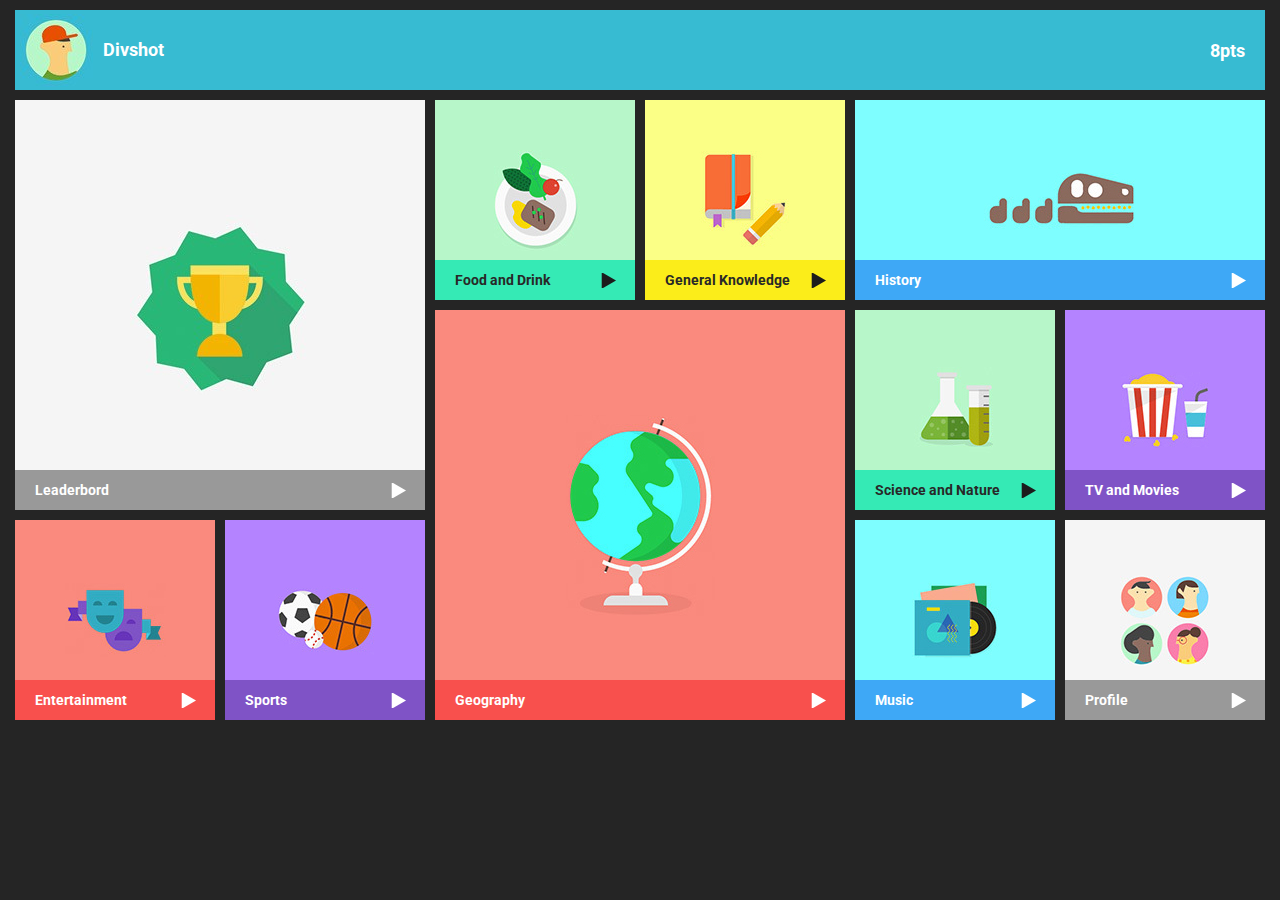
<file: index.html>
<!DOCTYPE HTML>
<html>

<head>
    <title>Site Exo Lundi 17 Mai 2016</title>
    <meta charset="utf-8">
    <link rel="stylesheet" href="style.css">
    <link href='https://fonts.googleapis.com/css?family=Roboto' rel='stylesheet' type='text/css'>
</head>

<body>

    <div id="container">

        <header>
            <h1>Divshot</h1>
            <p>8pts</p>
        </header>

        <section>

            <div id="tile1">
                <div id="img1" class="box-large no-m white01">
                    <div class="t-abs">
                        <p>Leaderbord</p>
                    </div>
                    <div class="arrow">arrow</div>
                </div>

                <div id="img2" class="box-small bl pink01">
                    <div class="t-abs">
                        <p>Entertainment</p>
                    </div>
                    <div class="arrow">arrow</div>
                </div>

                <div id="img3" class="box-small br purple01">
                    <div class="t-abs">
                        <p>Sports</p>
                    </div>
                    <div class="arrow">arrow</div>
                </div>
            </div>

            <div id="tile2">
                <div id="img4" class="box-small tl green01">
                    <div class="t-abs">
                        <p>Food and Drink</p>
                    </div>
                    <div class="arrow-black">arrow</div>
                </div>

                <div id="img5" class="box-small tr yellow01">
                    <div class="t-abs">
                        <p>General Knowledge</p>
                    </div>
                    <div class="arrow-black">arrow</div>
                </div>

                <div id="img6" class="box-large no-m pink01">
                    <div class="t-abs">
                        <p>Geography</p>
                    </div>
                    <div class="arrow">arrow</div>
                </div>
            </div>

            <div id="tile3">
                <div id="img7" class="box-medium no-m blue01">
                    <div class="t-abs">
                        <p>History</p>
                    </div>
                    <div class="arrow">arrow</div>
                </div>

                <div id="img8" class="box-small tl green01">
                    <div class="t-abs">
                        <p>Science and Nature</p>
                    </div>
                    <div class="arrow-black">arrow</div>
                </div>

                <div id="img9" class="box-small tr purple01">
                    <div class="t-abs">
                        <p>TV and Movies</p>
                    </div>
                    <div class="arrow">arrow</div>
                </div>

                <div id="img10" class="box-small bl blue01">
                    <div class="t-abs">
                        <p>Music</p>
                    </div>
                    <div class="arrow">arrow</div>
                </div>

                <div id="img11" class="box-small br white01">
                    <div class="t-abs">
                        <p>Profile</p>
                    </div>
                    <div class="arrow">arrow</div>
                </div>
            </div>

        </section>

    </div>

</body>

</html>
</file>
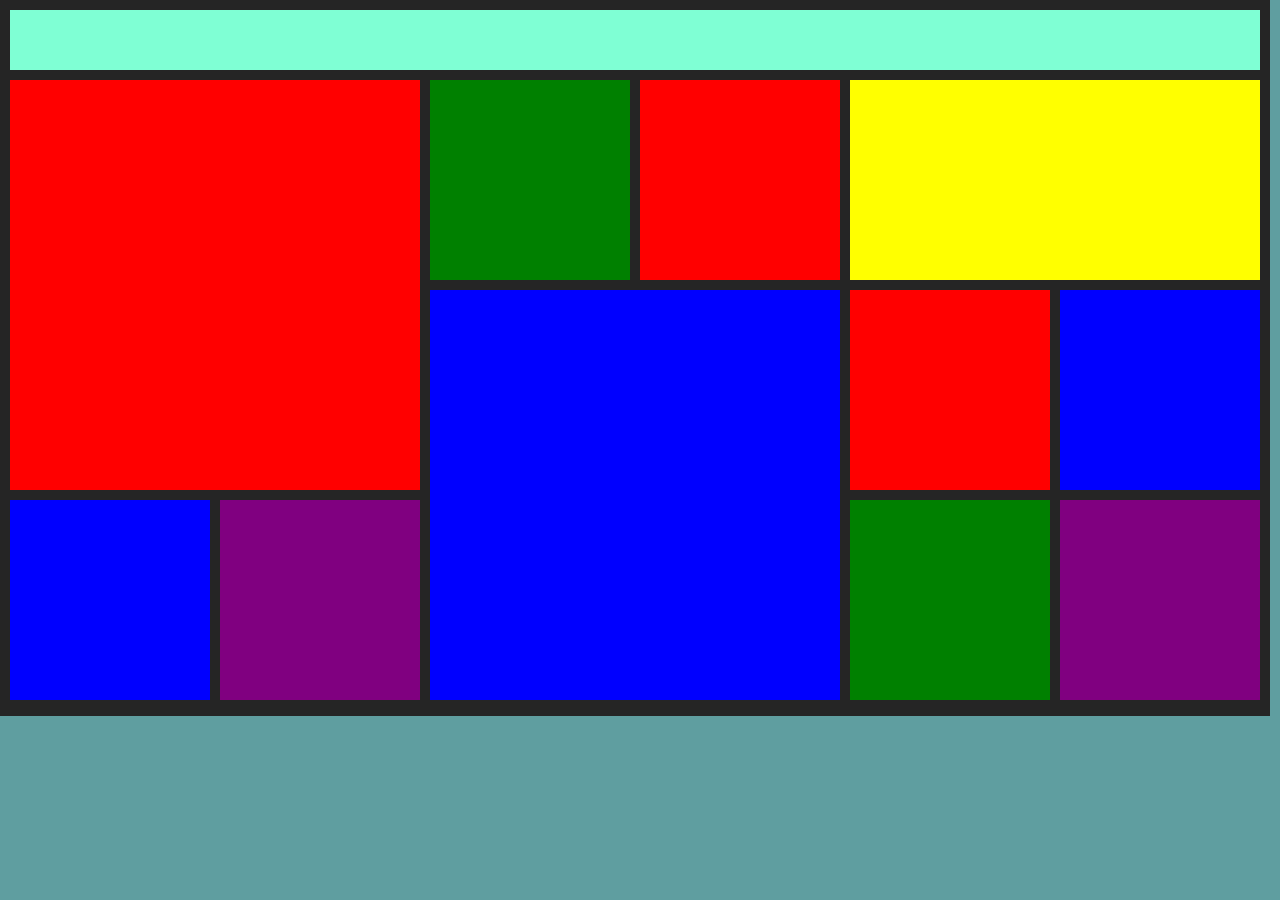
<file: projet_html-css_17mai-master/index.html>
<!DOCTYPE HTML>
<html>

<head>
    <title>Site Exo Lundi 17 Mai 2016</title>
    <meta charset="utf-8">
    <link rel="stylesheet" href="style.css">
</head>

<body>
   
    <div id="container">

        <header>
        </header>

        <section>
           
            <div id="tile1">
                <div class="l2h2 no-m red">
                </div>

                <div class="l1h1 bl blue">
                </div>

                <div class="l1h1 br purple">
                </div>
            </div>

            <div id="tile2">
                <div class="l1h1 tl green">
                </div>

                <div class="l1h1 tr red">
                </div>

                <div class="l2h2 no-m blue">
                </div>
            </div>

            <div id="tile3">
                <div class="l2h1 no-m yellow">
                </div>

                <div class="l1h1 tl red">
                </div>

                <div class="l1h1 tr blue">
                </div>

                <div class="l1h1 bl green">
                </div>

                <div class="l1h1 br purple">
                </div>
            </div>
            
        </section>

    </div>
    
</body>

</html>
</file>
<file: style.css>
* {
	margin: 0;
	padding: 0;
}

/* TILES */

body {
    background-color: #252525;
}

#container {
    display: block;
    width: 1270px;
    margin: auto;
    background-color: #252525;
}

header {
    position: relative;
    width: 1250px;
    height: 80px;
    margin: 10px 10px 0 10px;
    background-image: url(images/imglogo.jpg);
    background-repeat: no-repeat;
    background-position: 5px center;
    background-color: #37bbd2;
}

header h1 {
    color: white;
    font-size: 18px;
    font-family: 'Roboto', sans-serif;
    font-weight: 700;
    margin: 0 0 0 88px;
    line-height: 80px;
}

header p {
    position: absolute;
    top: 30px;
    right: 20px;
    color: white;
    font-size: 18px;
    font-family: 'Roboto', sans-serif;
    font-weight: 700;
}

/* BACKGROUNDS */
#img1 {
    background-image: url(images/img1.jpg);
}

#img2 {
    background-image: url(images/img2.jpg);
}

#img3 {
    background-image: url(images/img3.jpg);
}

#img4 {
    background-image: url(images/img4.jpg);
}

#img5 {
    background-image: url(images/img5.jpg);
}

#img6 {
    background-image: url(images/img6.jpg);
}

#img7 {
    background-image: url(images/img7.jpg);
}

#img8 {
    background-image: url(images/img8.jpg);
}

#img9 {
    background-image: url(images/img9.jpg);
}

#img10 {
    background-image: url(images/img10.jpg);
}

#img11 {
    background-image: url(images/img11.jpg);
}

.arrow {
    position: absolute;
    right: 18px;
    bottom: 12px;
    width: 17px;
    height: 15px;
    background-image: url(images/arrow.png);
}

.arrow-black {
    position: absolute;
    right: 18px;
    bottom: 12px;
    width: 17px;
    height: 15px;
    background-image: url(images/arrow_black.png);
}
/* END DEFINITION DES BACKGROUNDS */

div {
	display: inline-block;
	vertical-align: top;
	font-size: 0;
    background-repeat: no-repeat;
    background-position: center center;
}

.no-m {
	margin: 0;
}

.box-small {
    position: relative;
	width: 200px;
	height: 200px;
}

.box-medium {
    position: relative;
	width: 410px;
	height: 200px;
}

.box-large {
    position: relative;
	width: 410px;
	height: 410px;
}



/* 1er bloc */

#tile1 {
	width: 420px;
	height: 626px;
	padding: 10px 0 10px 10px;
	margin: 0;
	background-color: #252525;
}

#tile1 .bl {
	margin: 10px 5px 0 0;
}

#tile1 .br {
	margin: 10px 0 0 5px;
}

/* 2eme bloc */

#tile2 {
	width: 420px;
	height: 626px;
	padding: 10px 0 10px 0;
	margin: 0;
	background-color: #252525;
}

#tile2 .tl {
	margin: 0 5px 10px 0;
}

#tile2 .tr {
	margin: 0 0 10px 5px;
}

/* 3eme bloc */

#tile3 {
    width: 420px;
    height: 626px;
    padding: 10px 0 10px 0;
    margin: 0;
    background-color: #252525;
}

#tile3 .tl {
    margin: 10px 5px 10px 0;
}

#tile3 .tr {
    margin: 10px 0 10px 5px;
}

#tile3 .bl {
    margin: 0 5px 0 0;
}

#tile3 .br {
    margin: 0 0 0 5px;
}

/* COLORS */

.white01 {
    background-color: #f5f5f5;
}

.pink01 {
    background-color: #fa8a7e;
}

.purple01 {
    background-color: #b483ff;
}

.green01 {
    background-color: #b7f6c9;
}

.yellow01 {
    background-color: #fbff86;
}

.blue01 {
    background-color: #7efeff;
}

/* PARAGRAPHES DANS LES SECTIONS */

.t-abs {
    position: absolute;
    font-family: 'Roboto', sans-serif;
    bottom: 0;
    left: 0;
    width: 100%;
    height: 40px;
    font-size: 14px;
    line-height: 40px;
    color: white;
}

.t-abs p {
    margin: 0 0 0 20px;
    font-weight: 700;
}

.white01 .t-abs {
    background-color: #999999;
}

.pink01 .t-abs {
    background-color: #f8504d;
}

.purple01 .t-abs {
    background-color: #7f53c6;
}

.green01 .t-abs {
    color: #282828;
    background-color: #35eab5;
}

.yellow01 .t-abs {
    color: #282828;
    background-color: #fbed1a;
}

.blue01 .t-abs {
    background-color: #3ea8f6;
}
</file>
<file: projet_html-css_17mai-master/style.css>
* {
	margin: 0;
	padding: 0;
}

/* TILES */

body {
    background-color: cadetblue;
}

#container {
    width: 1270px;
    margin: auto;
    background-color: #252525;
}

header {
    width: 1250px;
    height: 60px;
    margin: 10px 10px 0 10px;
    background-color: aquamarine;
}

div {
	display: inline-block;
	vertical-align: top;
	font-size: 0;
}

.no-m {
	margin: 0;
}

.l1h1 {
	width: 200px;
	height: 200px;
}

.l2h1 {
	width: 410px;
	height: 200px;
}

.l2h2 {
	width: 410px;
	height: 410px;
}



/* 1er bloc */

#tile1 {
	width: 420px;
	height: 626px;
	padding: 10px 0 10px 10px;
	margin: 0;
	background-color: #252525;
}

#tile1 .bl {
	margin: 10px 5px 0 0;
}

#tile1 .br {
	margin: 10px 0 0 5px;
}

/* 2eme bloc */

#tile2 {
	width: 420px;
	height: 626px;
	padding: 10px 0 10px 0;
	margin: 0;
	background-color: #252525;
}

#tile2 .tl {
	margin: 0 5px 10px 0;
}

#tile2 .tr {
	margin: 0 0 10px 5px;
}

/* 3eme bloc */

#tile3 {
    width: 420px;
    height: 626px;
    padding: 10px 0 10px 0;
    margin: 0;
    background-color: #252525;
}

#tile3 .tl {
    margin: 10px 5px 10px 0;
}

#tile3 .tr {
    margin: 10px 0 10px 5px;
}

#tile3 .bl {
    margin: 0 5px 0 0;
}

#tile3 .br {
    margin: 0 0 0 5px;
}

/* COLORS */

.red {
	background-color: red;
}

.blue {
	background-color: blue;
}

.green {
	background-color: green;
}

.yellow {
	background-color: yellow;
}

.purple {
	background-color: purple;
}
</file>
